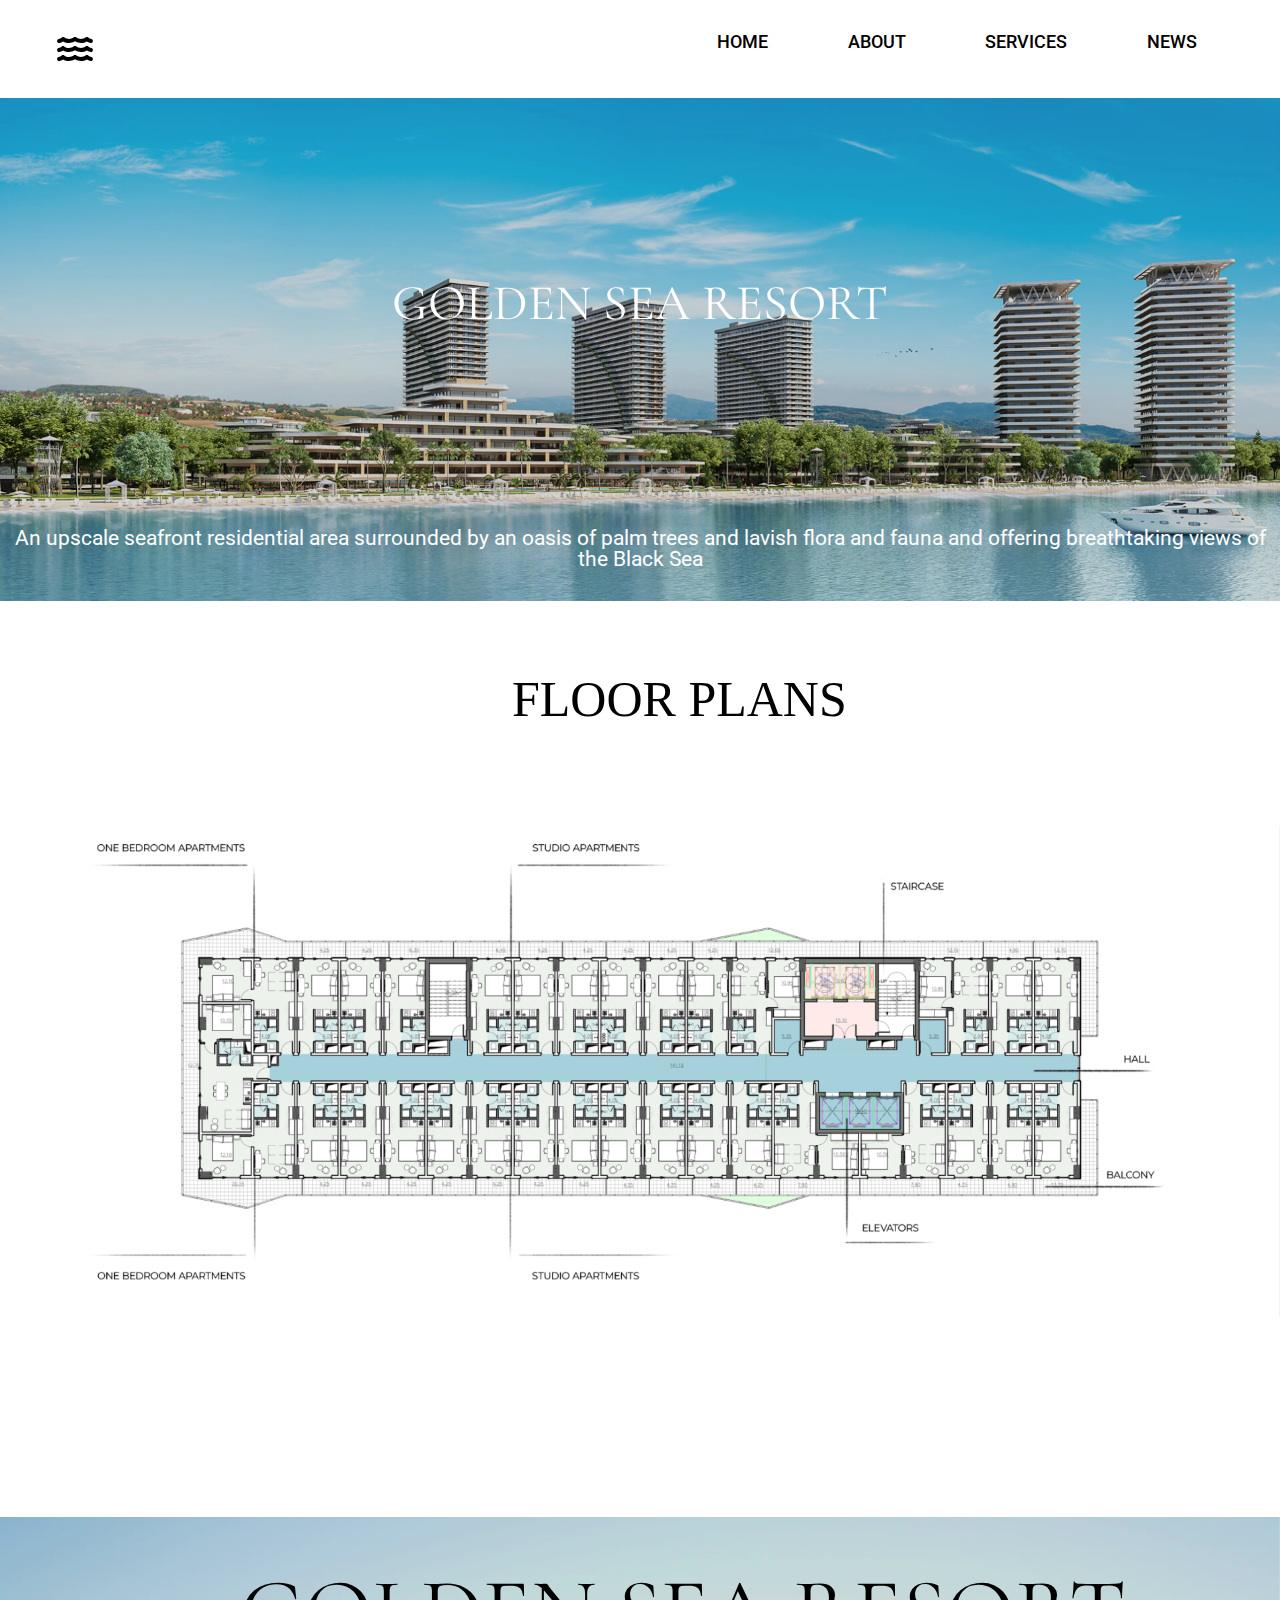
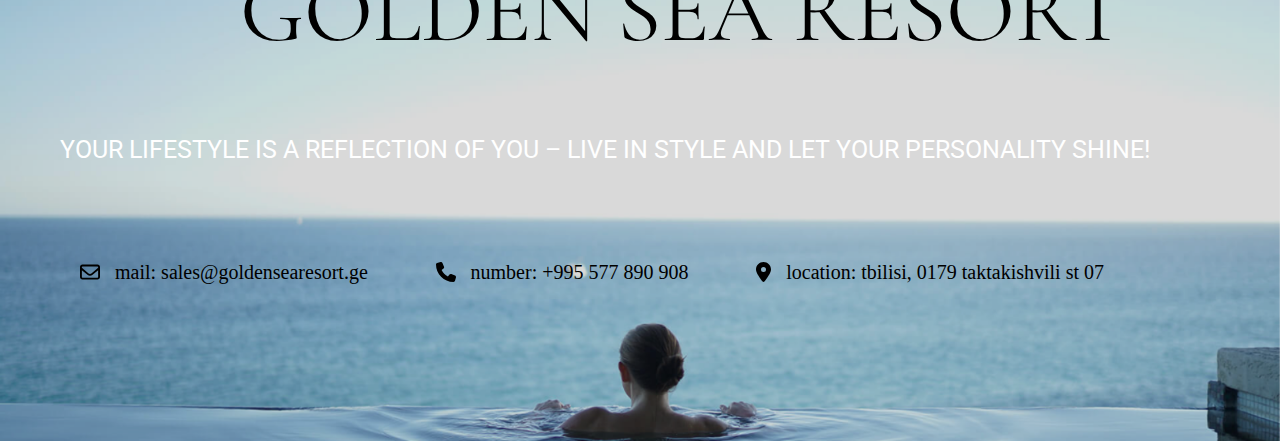
<file: GoldeSeaResort/index.html>
<html lang="en">
<head>
    <meta charset="UTF-8">
    <meta name="viewport" content="width=device-width, initial-scale=1.0">
    <title>Golden Sea Resort</title>
    <link rel="stylesheet" href="css/reset.css">
    <link rel="stylesheet" href="css/style.css">
    <link rel="stylesheet" href="css/media.css">
    <link rel="preconnect" href="https://fonts.googleapis.com">
    <link rel="preconnect" href="https://fonts.gstatic.com" crossorigin>
    <link href="https://fonts.googleapis.com/css2?family=Cormorant+Garamond:ital@1&family=Roboto&display=swap" rel="stylesheet">
</head>
<body>
    
    <div class="navbar">
        <img class="watersvg" src="img/water.svg" alt="water logo">
        <div class="header">
            <div class="homediv"><span class="home"></span><a class="a1" href="#">HOME</a></div>
            <div class="aboutdiv"><span class="about"><a class="a2" href="pages/about.html">ABOUT</a></span></div>
            <div class="servicesdiv"><span class="services"></span><a class="a3" href="pages/services.html">SERVICES</a></div>
            <div class="newsdiv"><span class="news"><a class="a4" href="pages/news.html">NEWS</a></span></div>
        </div>
    </div>
    <div class="petra1">
        <img class="petraimg1" src="img/petra1.png" alt="petra logo 1">
        <div class="petra1spandiv">
            <span class="petra1span">GOLDEN SEA RESORT</span>
            <div class="petra1span2"><span>An upscale seafront residential area surrounded by an oasis of palm trees and lavish flora and fauna and offering breathtaking views of the Black Sea</span></div>
        </div>
    </div>
    <div class="s2">
        <div class="s2spandiv"><span class="s2span">floor plans</span></div>
    </div>
        <img class="FPimg" src="img/floorplans.png" alt="floor plans img">
    </div>
    <div class="footer">
        <img class="womanswim" src="img/womanswim.png" alt="footer logo">
        <div class="spandiv">
            <div class="footerdiv"><span class="footerspan">golden sea resort</span></div>
            <div class="footerdiv2"><span class="footerspan2">YOUR LIFESTYLE IS A REFLECTION OF YOU – LIVE IN STYLE AND LET YOUR PERSONALITY SHINE!</span></div>
            <div class="contactdiv">
                <div class="cspan1div">
                    <svg class="ficon1" xmlns="http://www.w3.org/2000/svg" height="1em" viewBox="0 0 512 512"><!--! Font Awesome Free 6.4.2 by @fontawesome - https://fontawesome.com License - https://fontawesome.com/license (Commercial License) Copyright 2023 Fonticons, Inc. --><path d="M64 112c-8.8 0-16 7.2-16 16v22.1L220.5 291.7c20.7 17 50.4 17 71.1 0L464 150.1V128c0-8.8-7.2-16-16-16H64zM48 212.2V384c0 8.8 7.2 16 16 16H448c8.8 0 16-7.2 16-16V212.2L322 328.8c-38.4 31.5-93.7 31.5-132 0L48 212.2zM0 128C0 92.7 28.7 64 64 64H448c35.3 0 64 28.7 64 64V384c0 35.3-28.7 64-64 64H64c-35.3 0-64-28.7-64-64V128z"/></svg>
                    <span class="cspan1">mail: sales@goldensearesort.ge</span>
                </div>
                <div class="cspan2div">
                    <svg xmlns="http://www.w3.org/2000/svg" height="1em" viewBox="0 0 512 512"><!--! Font Awesome Free 6.4.2 by @fontawesome - https://fontawesome.com License - https://fontawesome.com/license (Commercial License) Copyright 2023 Fonticons, Inc. --><path d="M164.9 24.6c-7.7-18.6-28-28.5-47.4-23.2l-88 24C12.1 30.2 0 46 0 64C0 311.4 200.6 512 448 512c18 0 33.8-12.1 38.6-29.5l24-88c5.3-19.4-4.6-39.7-23.2-47.4l-96-40c-16.3-6.8-35.2-2.1-46.3 11.6L304.7 368C234.3 334.7 177.3 277.7 144 207.3L193.3 167c13.7-11.2 18.4-30 11.6-46.3l-40-96z"/></svg>
                    <span class="cspan2">number: +995 577 890 908</span>
                </div>
                <div class="cspan3div">
                    <svg xmlns="http://www.w3.org/2000/svg" height="1em" viewBox="0 0 384 512"><!--! Font Awesome Free 6.4.2 by @fontawesome - https://fontawesome.com License - https://fontawesome.com/license (Commercial License) Copyright 2023 Fonticons, Inc. --><path d="M215.7 499.2C267 435 384 279.4 384 192C384 86 298 0 192 0S0 86 0 192c0 87.4 117 243 168.3 307.2c12.3 15.3 35.1 15.3 47.4 0zM192 128a64 64 0 1 1 0 128 64 64 0 1 1 0-128z"/></svg>
                    <span class="cspan3">location: tbilisi, 0179 taktakishvili st 07</span>
                </div>
            </div>
        </div>
    </div>
</body>
</html>
</file>
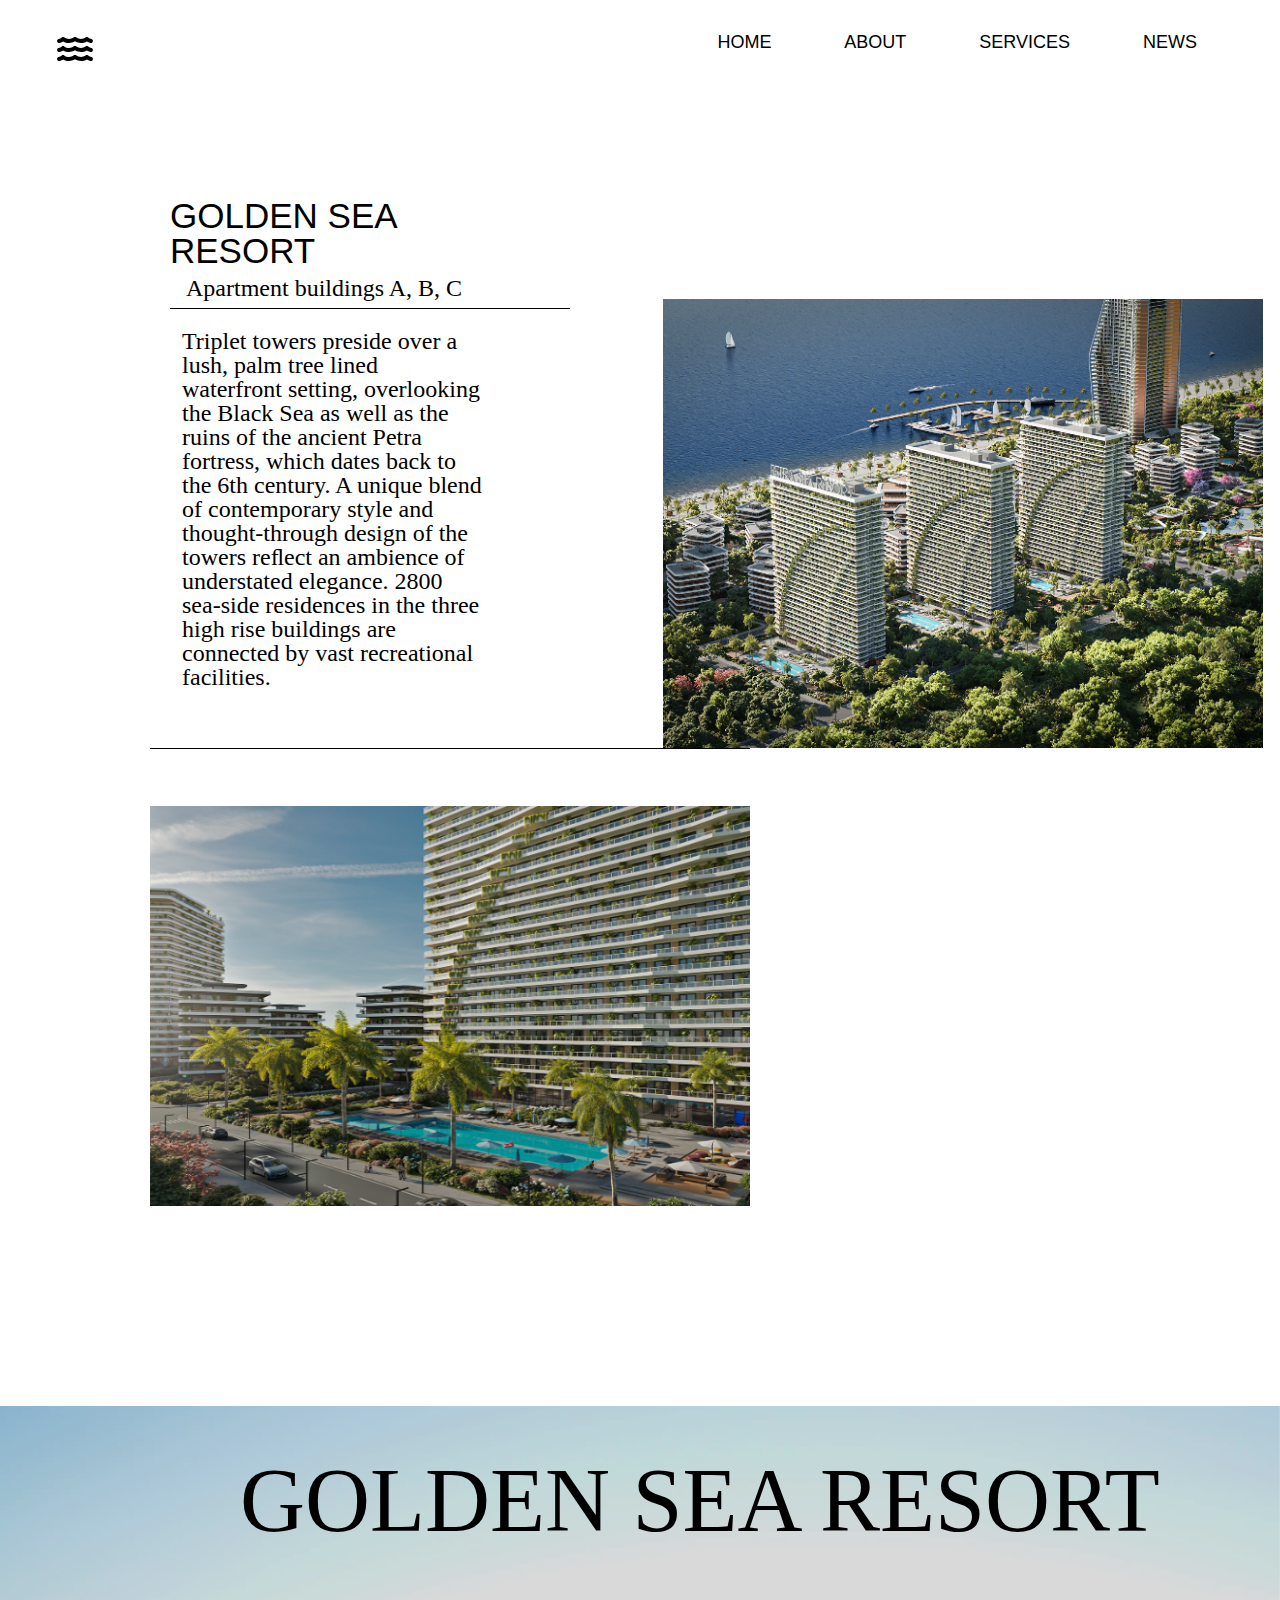
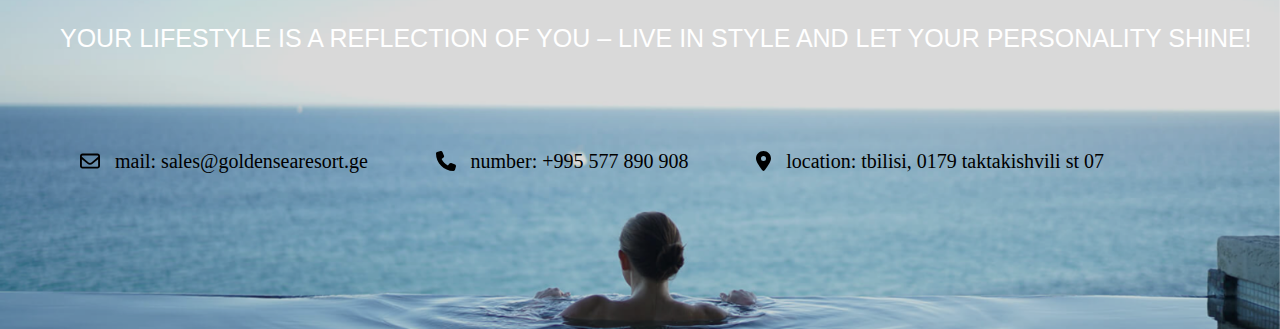
<file: GoldeSeaResort/pages/about.html>
<html lang="en">
<head>
    <meta charset="UTF-8">
    <meta name="viewport" content="width=device-width, initial-scale=1.0">
    <title>Document</title>
    <link rel="stylesheet" href="../css/reset.css">
    <link rel="stylesheet" href="../css/style.css">
    <link rel="stylesheet" href="../css/media.css">
    <link rel="preconnect" href="../https://fonts.googleapis.com">
    <link rel="preconnect" href="../https://fonts.gstatic.com" crossorigin>
</head>
<body>
    <div class="navbar">
        <img class="watersvg" src="../img/water.svg" alt="water logo">
        <div class="header">
            <div class="homediv"><span class="home"></span><a class="a1" href="../index.html">HOME</a></div>
            <div class="aboutdiv"><span class="about"><a class="a2" href="#">ABOUT</a></span></div>
            <div class="servicesdiv"><span class="services"></span><a class="a3" href="services.html">SERVICES</a></div>
            <div class="newsdiv"><span class="news"><a class="a4" href="news.html">NEWS</a></span></div>
        </div>
    </div>
    <div class="container">
        <div class="flexser">
            <div class="apdiv">
                <div class="serpdiv"><span class="serp">golden sea resort</span></div>
                <div class="serpdiv2"><span class="serp2">Apartment buildings A, B, C</span></div>
                <div class="line2"></div>
                <div class="serplongdiv"><span class="serplong">Triplet towers preside over a lush, palm tree lined waterfront setting,  overlooking the Black Sea as well as the ruins of the ancient Petra fortress, which dates back to the 6th century.

        

                    A unique blend of contemporary style and thought-through design of the towers reﬂect an ambience of understated elegance.
                    
                    
                    
                    2800 sea-side residences in the three high rise buildings are connected by vast recreational facilities.</span></div>
            </div>
                <img class="serimg1" src="../img/serimg1.png" alt="serimg">
        </div>
        <div class="line3"></div>
                <img class="serimg2" src="../img/serimg2.png" alt="serimg">
    </div>
    <div class="footer">
        <img class="womanswim" src="../img/womanswim.png" alt="footer logo">
        <div class="spandiv">
            <div class="footerdiv"><span class="footerspan">golden sea resort</span></div>
            <div class="footerdiv2"><span class="footerspan2">YOUR LIFESTYLE IS A REFLECTION OF YOU – LIVE IN STYLE AND LET YOUR PERSONALITY SHINE!</span></div>
            <div class="contactdiv">
                <div class="cspan1div">
                    <svg class="ficon1" xmlns="http://www.w3.org/2000/svg" height="1em" viewBox="0 0 512 512"><!--! Font Awesome Free 6.4.2 by @fontawesome - https://fontawesome.com License - https://fontawesome.com/license (Commercial License) Copyright 2023 Fonticons, Inc. --><path d="M64 112c-8.8 0-16 7.2-16 16v22.1L220.5 291.7c20.7 17 50.4 17 71.1 0L464 150.1V128c0-8.8-7.2-16-16-16H64zM48 212.2V384c0 8.8 7.2 16 16 16H448c8.8 0 16-7.2 16-16V212.2L322 328.8c-38.4 31.5-93.7 31.5-132 0L48 212.2zM0 128C0 92.7 28.7 64 64 64H448c35.3 0 64 28.7 64 64V384c0 35.3-28.7 64-64 64H64c-35.3 0-64-28.7-64-64V128z"/></svg>
                    <span class="cspan1">mail: sales@goldensearesort.ge</span>
                </div>
                <div class="cspan2div">
                    <svg xmlns="http://www.w3.org/2000/svg" height="1em" viewBox="0 0 512 512"><!--! Font Awesome Free 6.4.2 by @fontawesome - https://fontawesome.com License - https://fontawesome.com/license (Commercial License) Copyright 2023 Fonticons, Inc. --><path d="M164.9 24.6c-7.7-18.6-28-28.5-47.4-23.2l-88 24C12.1 30.2 0 46 0 64C0 311.4 200.6 512 448 512c18 0 33.8-12.1 38.6-29.5l24-88c5.3-19.4-4.6-39.7-23.2-47.4l-96-40c-16.3-6.8-35.2-2.1-46.3 11.6L304.7 368C234.3 334.7 177.3 277.7 144 207.3L193.3 167c13.7-11.2 18.4-30 11.6-46.3l-40-96z"/></svg>
                    <span class="cspan2">number: +995 577 890 908</span>
                </div>
                <div class="cspan3div">
                    <svg xmlns="http://www.w3.org/2000/svg" height="1em" viewBox="0 0 384 512"><!--! Font Awesome Free 6.4.2 by @fontawesome - https://fontawesome.com License - https://fontawesome.com/license (Commercial License) Copyright 2023 Fonticons, Inc. --><path d="M215.7 499.2C267 435 384 279.4 384 192C384 86 298 0 192 0S0 86 0 192c0 87.4 117 243 168.3 307.2c12.3 15.3 35.1 15.3 47.4 0zM192 128a64 64 0 1 1 0 128 64 64 0 1 1 0-128z"/></svg>
                    <span class="cspan3">location: tbilisi, 0179 taktakishvili st 07</span>
                </div>
            </div>
        </div>
    </div>
</body>
</html>
</file>
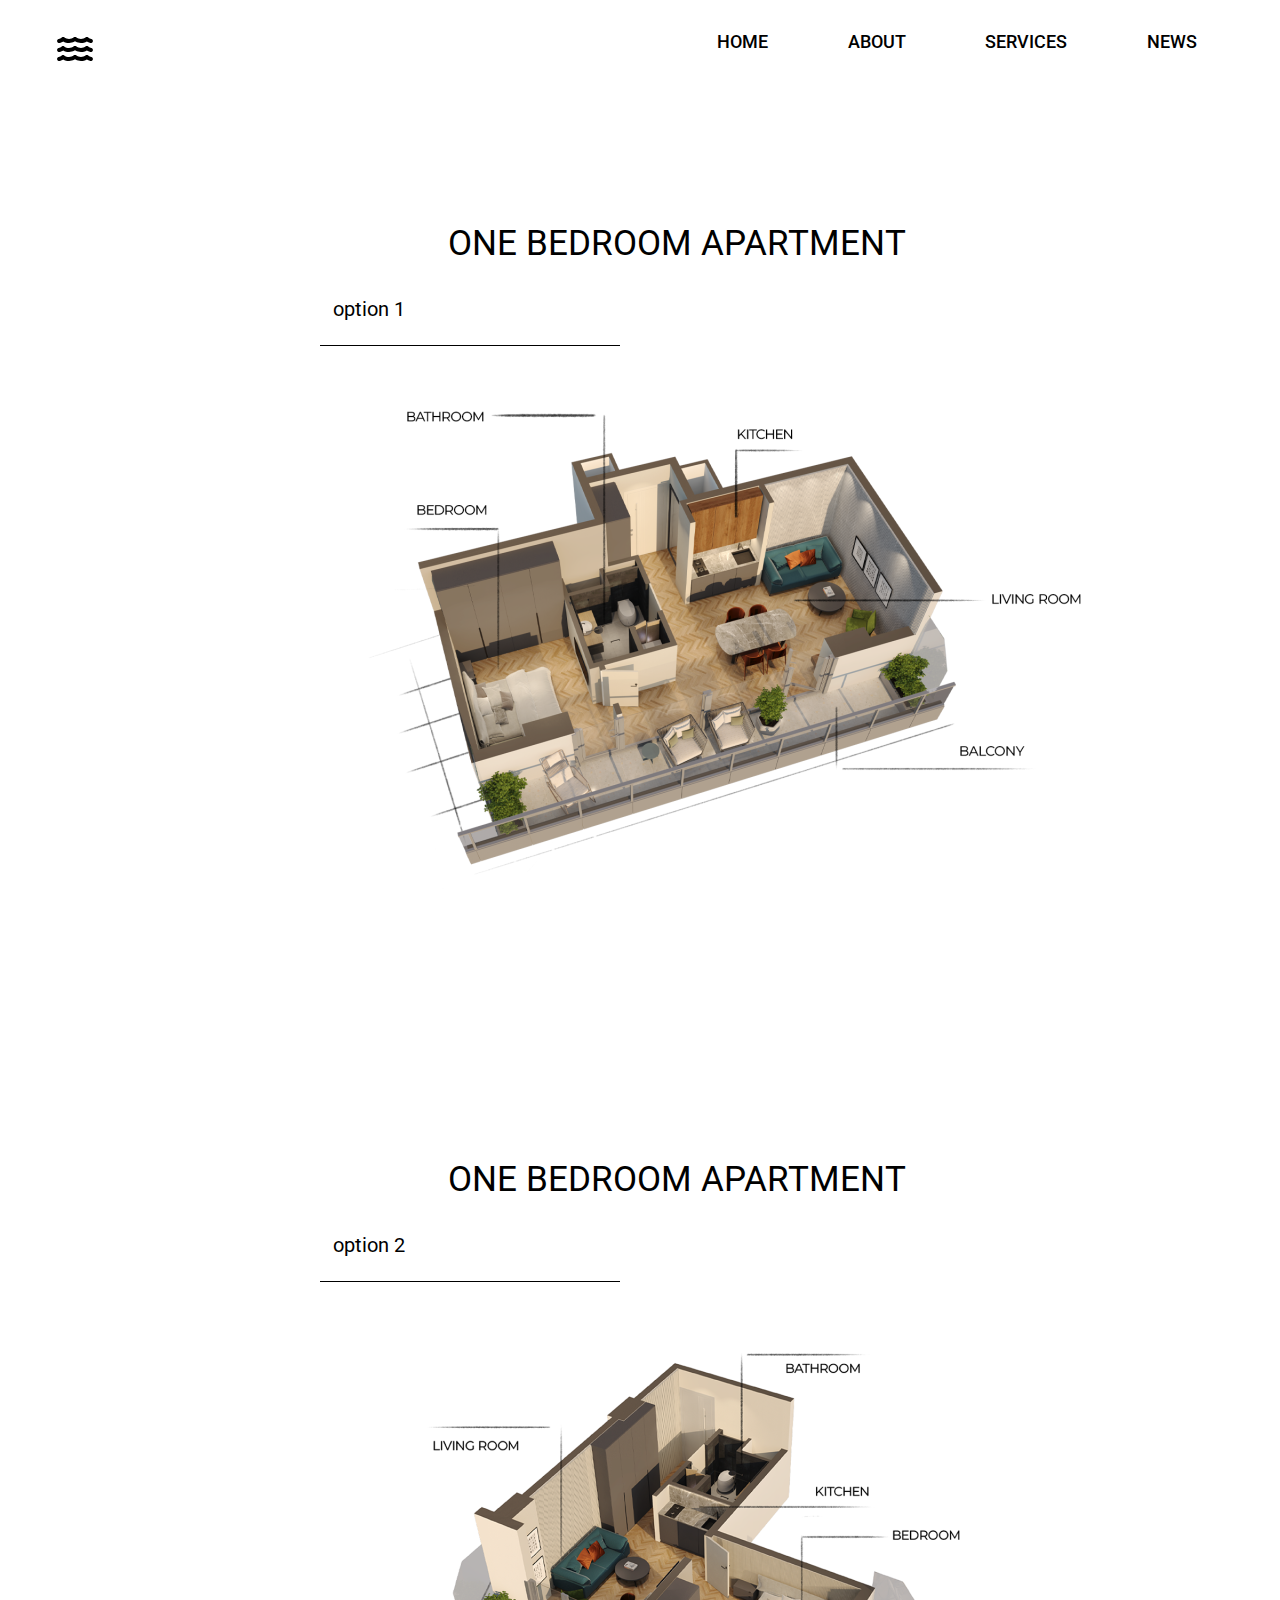
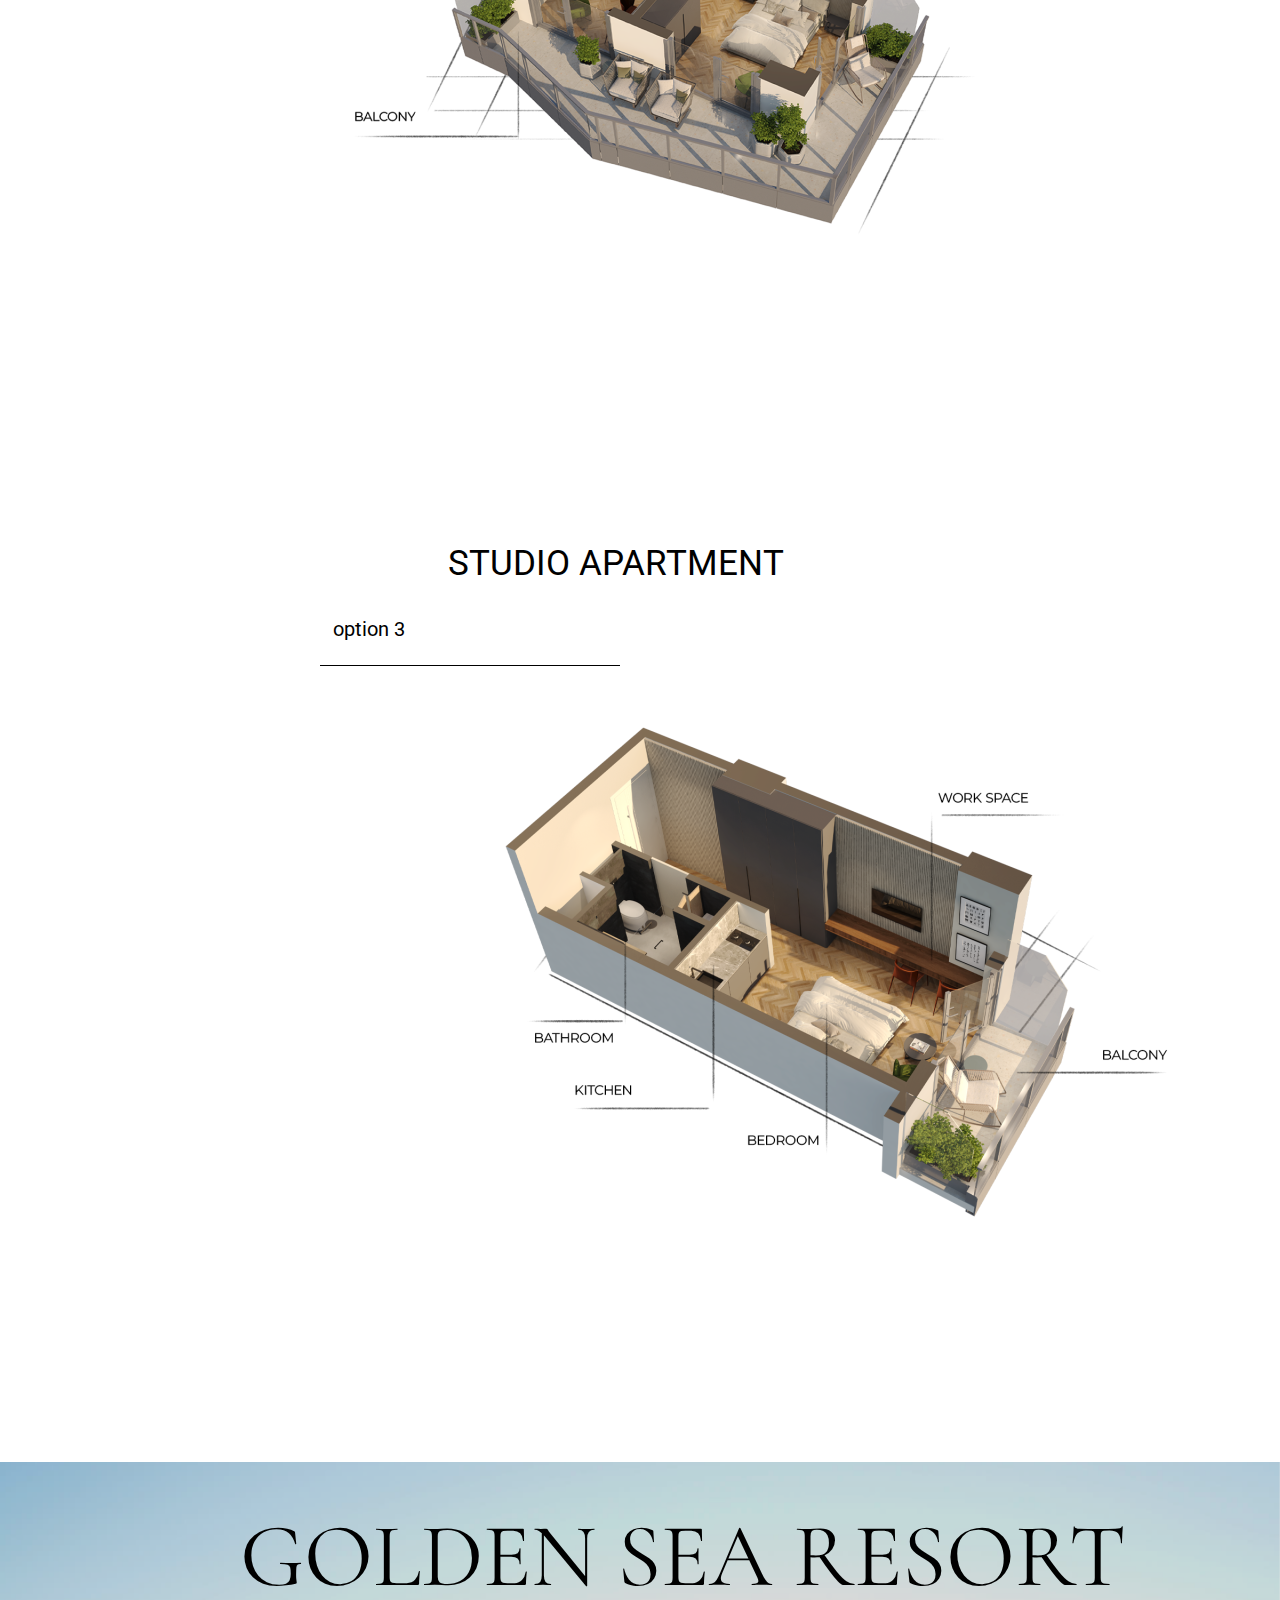
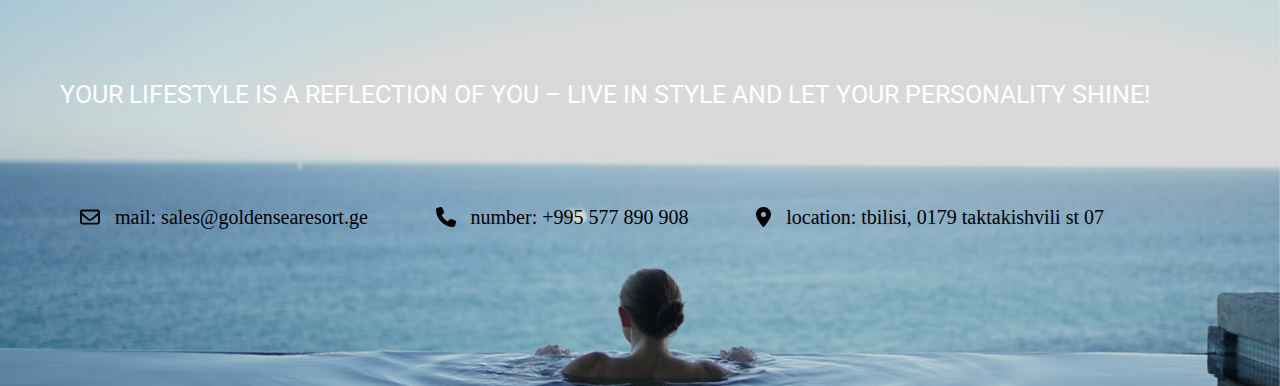
<file: GoldeSeaResort/pages/news.html>
<html lang="en">
<head>
    <meta charset="UTF-8">
    <meta name="viewport" content="width=device-width, initial-scale=1.0">
    <title>Golden Sea Resort</title>
    <link rel="stylesheet" href="../css/reset.css">
    <link rel="stylesheet" href="../css/style.css">
    <link rel="stylesheet" href="../css/media.css">
    <link rel="preconnect" href="https://fonts.googleapis.com">
    <link rel="preconnect" href="https://fonts.gstatic.com" crossorigin>
    <link href="https://fonts.googleapis.com/css2?family=Cormorant+Garamond:ital@1&family=Roboto&display=swap" rel="stylesheet">
</head>
<body>
    <div class="navbar">
        <img class="watersvg" src="../img/water.svg" alt="water logo">
        <div class="header">
            <div class="homediv"><span class="home"></span><a class="a1" href="../index.html">HOME</a></div>
            <div class="aboutdiv"><span class="about"><a class="a2" href="about.html">ABOUT</a></span></div>
            <div class="servicesdiv"><span class="services"></span><a class="a3" href="services.html">SERVICES</a></div>
            <div class="newsdiv"><span class="news"><a class="a4" href="#">NEWS</a></span></div>
        </div>
    </div>
    <div class="onebed1div"><span class="onebed1">one bedroom apartment</span></div>
    <div class="option1div"><span class="option1">option 1</span></div>
    <div class="line"></div>
    <img class="bedlogo" src="../img/1bed.png" alt="bedroom logo">

    <div class="onebed1div"><span class="onebed1">one bedroom apartment</span></div>
    <div class="option1div"><span class="option1">option 2</span></div>
    <div class="line"></div>
    <img class="bedlogo" src="../img/2bed.png" alt="bedroom logo">

    <div class="onebed1div"><span class="onebed1">studio apartment</span></div>
    <div class="option1div"><span class="option1">option 3</span></div>
    <div class="line"></div>
    <img class="bedlogo3" src="../img/studiobed.png" alt="bedroom logo">
    <div class="footer">
        <img class="womanswim" src="../img/womanswim.png" alt="footer logo">
        <div class="spandiv">
            <div class="footerdiv"><span class="footerspan">golden sea resort</span></div>
            <div class="footerdiv2"><span class="footerspan2">YOUR LIFESTYLE IS A REFLECTION OF YOU – LIVE IN STYLE AND LET YOUR PERSONALITY SHINE!</span></div>
            <div class="contactdiv">
                <div class="cspan1div">
                    <svg class="ficon1" xmlns="http://www.w3.org/2000/svg" height="1em" viewBox="0 0 512 512"><!--! Font Awesome Free 6.4.2 by @fontawesome - https://fontawesome.com License - https://fontawesome.com/license (Commercial License) Copyright 2023 Fonticons, Inc. --><path d="M64 112c-8.8 0-16 7.2-16 16v22.1L220.5 291.7c20.7 17 50.4 17 71.1 0L464 150.1V128c0-8.8-7.2-16-16-16H64zM48 212.2V384c0 8.8 7.2 16 16 16H448c8.8 0 16-7.2 16-16V212.2L322 328.8c-38.4 31.5-93.7 31.5-132 0L48 212.2zM0 128C0 92.7 28.7 64 64 64H448c35.3 0 64 28.7 64 64V384c0 35.3-28.7 64-64 64H64c-35.3 0-64-28.7-64-64V128z"/></svg>
                    <span class="cspan1">mail: sales@goldensearesort.ge</span>
                </div>
                <div class="cspan2div">
                    <svg xmlns="http://www.w3.org/2000/svg" height="1em" viewBox="0 0 512 512"><!--! Font Awesome Free 6.4.2 by @fontawesome - https://fontawesome.com License - https://fontawesome.com/license (Commercial License) Copyright 2023 Fonticons, Inc. --><path d="M164.9 24.6c-7.7-18.6-28-28.5-47.4-23.2l-88 24C12.1 30.2 0 46 0 64C0 311.4 200.6 512 448 512c18 0 33.8-12.1 38.6-29.5l24-88c5.3-19.4-4.6-39.7-23.2-47.4l-96-40c-16.3-6.8-35.2-2.1-46.3 11.6L304.7 368C234.3 334.7 177.3 277.7 144 207.3L193.3 167c13.7-11.2 18.4-30 11.6-46.3l-40-96z"/></svg>
                    <span class="cspan2">number: +995 577 890 908</span>
                </div>
                <div class="cspan3div">
                    <svg xmlns="http://www.w3.org/2000/svg" height="1em" viewBox="0 0 384 512"><!--! Font Awesome Free 6.4.2 by @fontawesome - https://fontawesome.com License - https://fontawesome.com/license (Commercial License) Copyright 2023 Fonticons, Inc. --><path d="M215.7 499.2C267 435 384 279.4 384 192C384 86 298 0 192 0S0 86 0 192c0 87.4 117 243 168.3 307.2c12.3 15.3 35.1 15.3 47.4 0zM192 128a64 64 0 1 1 0 128 64 64 0 1 1 0-128z"/></svg>
                    <span class="cspan3">location: tbilisi, 0179 taktakishvili st 07</span>
                </div>
            </div>
        </div>
    </div>
</body>
</html>
</file>
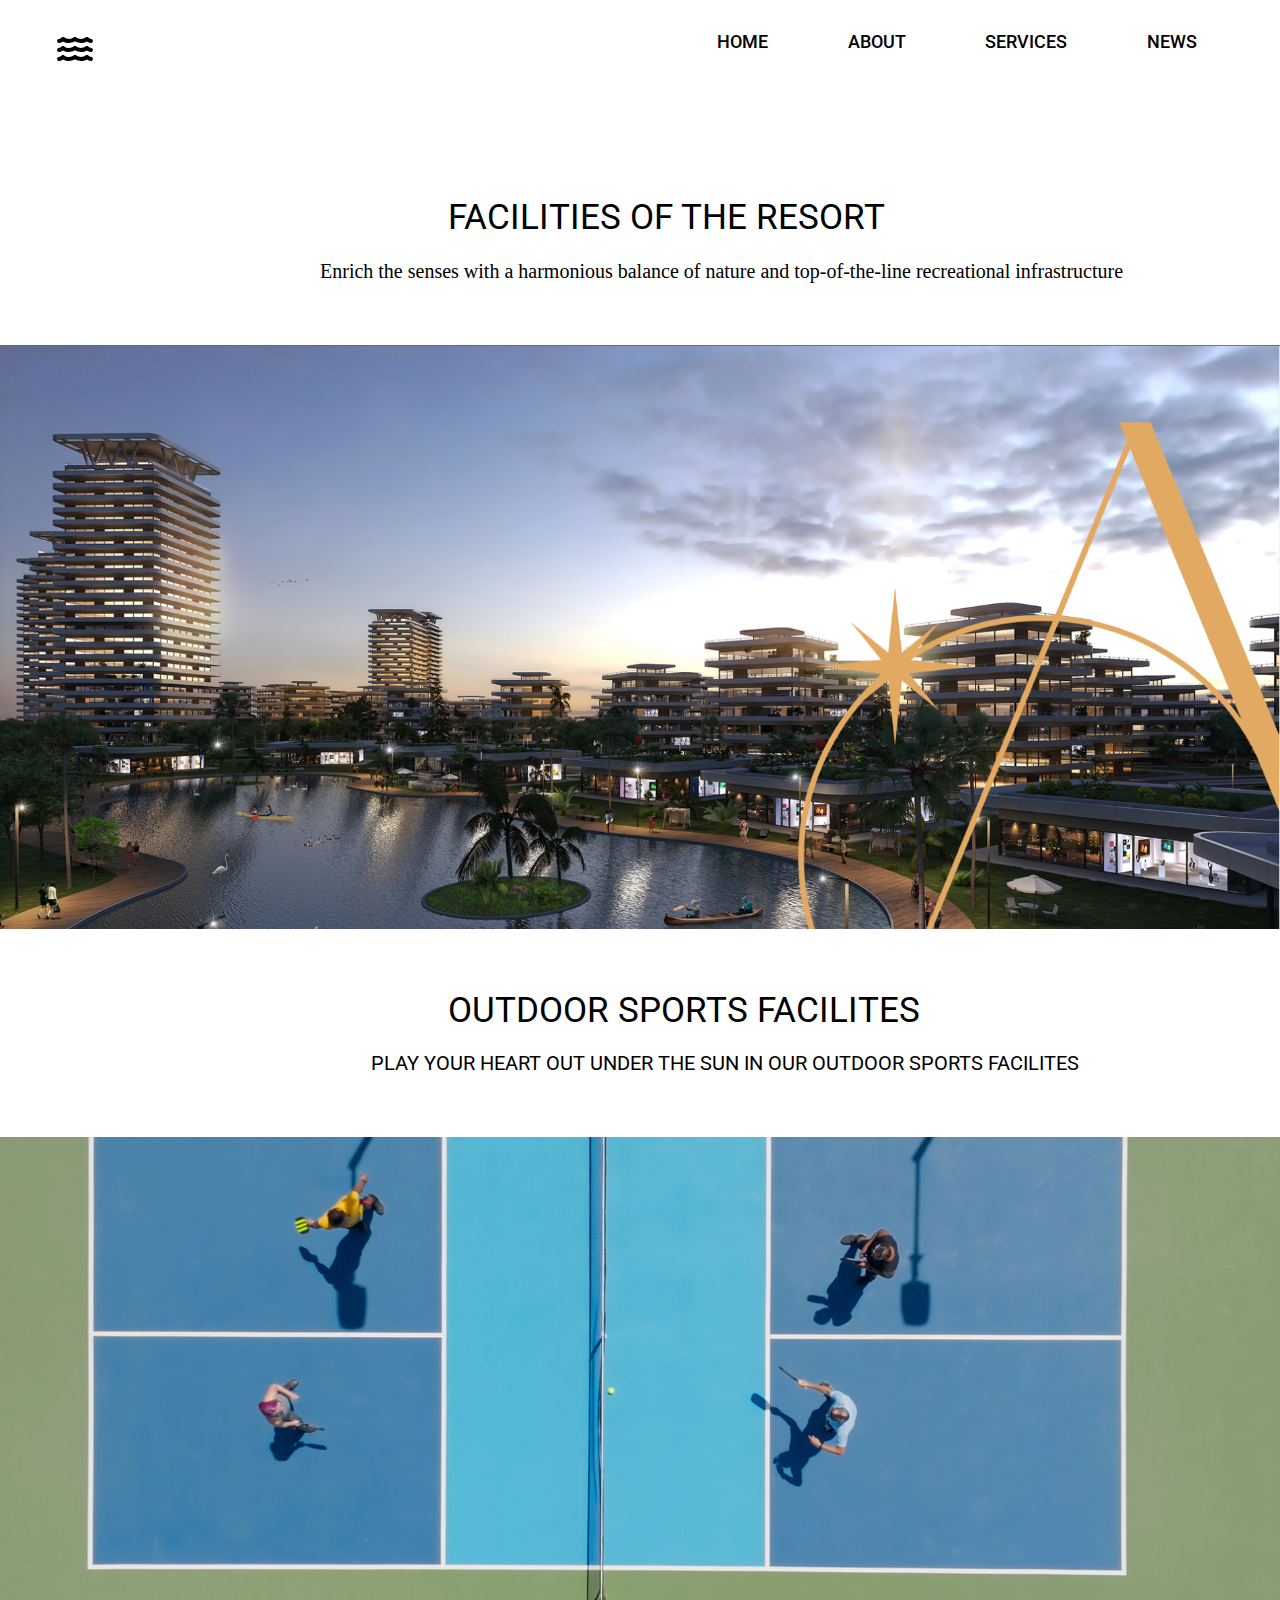
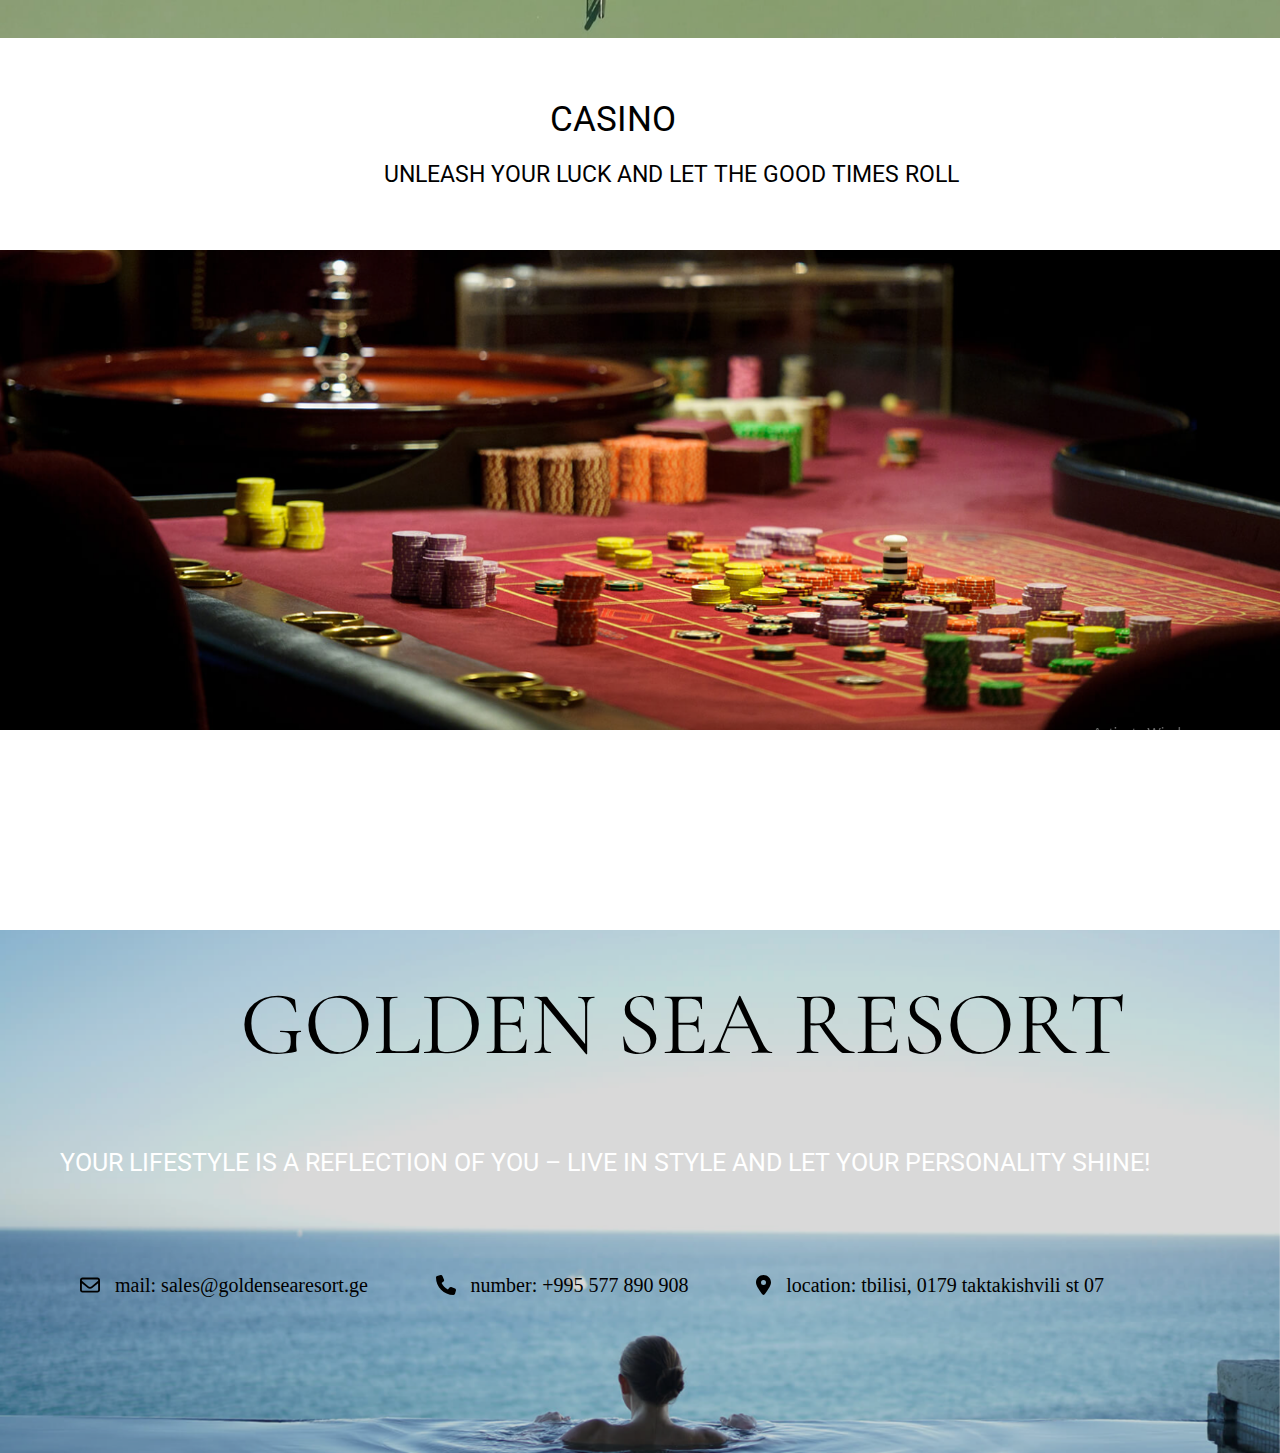
<file: GoldeSeaResort/pages/services.html>
<html lang="en">
<head>
    <meta charset="UTF-8">
    <meta name="viewport" content="width=device-width, initial-scale=1.0">
    <meta name="viewport" content="width=device-width, initial-scale=1">
    <title>Document</title>
    <link rel="stylesheet" href="../css/reset.css">
    <link rel="stylesheet" href="../css/style.css">
    <link rel="stylesheet" href="../css/media.css">
    <link rel="preconnect" href="https://fonts.googleapis.com">
    <link rel="preconnect" href="https://fonts.gstatic.com" crossorigin>
    <link href="https://fonts.googleapis.com/css2?family=Cormorant+Garamond:ital@1&family=Roboto&display=swap" rel="stylesheet">
  </head>
</head>
<body>
    <div class="navbar">
        <img class="watersvg" src="../img/water.svg" alt="water logo">
        <div class="header">
            <div class="homediv"><span class="home"></span><a class="a1" href="../index.html">HOME</a></div>
            <div class="aboutdiv"><span class="about"><a class="a2" href="about.html">ABOUT</a></span></div>
            <div class="servicesdiv"><span class="services"></span><a class="a3" href="#">SERVICES</a></div>
            <div class="newsdiv"><span class="news"><a class="a4" href="news.html">NEWS</a></span></div>
        </div>
    </div>
    <div>
        <div class="facdiv"><span class="fac">FACILITIES OF THE RESORT</span></div>
        <div class="fac2div"><span class="fac2">Enrich the senses with a harmonious balance of nature and top-of-the-line recreational infrastructure</span></div>
    </div>
    <img class="lake2" src="../img/lake2.png" alt="lake facilities">
    <div>
      <div class="fac3div"><span class="fac3">outdoor sports facilites</span></div>
      <div class="fac4div"><span class="fac4">play your heart out under the sun in our outdoor sports facilites</span></div>
    </div>
    <img class="lake2" src="../img/sports.png" alt="sports">
    <div>
      <div class="fac5div"><span class="fac5">casino</span></div>
      <div class="fac6div"><span class="fac6">unleash your luck and let the good times roll</span></div>
  </div>
  <img class="lake3" src="../img/casino.png" alt="casino">
  <div class="footer">
    <img class="womanswim" src="../img/womanswim.png" alt="footer logo">
    <div class="spandiv">
        <div class="footerdiv"><span class="footerspan">golden sea resort</span></div>
        <div class="footerdiv2"><span class="footerspan2">YOUR LIFESTYLE IS A REFLECTION OF YOU – LIVE IN STYLE AND LET YOUR PERSONALITY SHINE!</span></div>
        <div class="contactdiv">
            <div class="cspan1div">
                <svg class="ficon1" xmlns="http://www.w3.org/2000/svg" height="1em" viewBox="0 0 512 512"><!--! Font Awesome Free 6.4.2 by @fontawesome - https://fontawesome.com License - https://fontawesome.com/license (Commercial License) Copyright 2023 Fonticons, Inc. --><path d="M64 112c-8.8 0-16 7.2-16 16v22.1L220.5 291.7c20.7 17 50.4 17 71.1 0L464 150.1V128c0-8.8-7.2-16-16-16H64zM48 212.2V384c0 8.8 7.2 16 16 16H448c8.8 0 16-7.2 16-16V212.2L322 328.8c-38.4 31.5-93.7 31.5-132 0L48 212.2zM0 128C0 92.7 28.7 64 64 64H448c35.3 0 64 28.7 64 64V384c0 35.3-28.7 64-64 64H64c-35.3 0-64-28.7-64-64V128z"/></svg>
                <span class="cspan1">mail: sales@goldensearesort.ge</span>
            </div>
            <div class="cspan2div">
                <svg xmlns="http://www.w3.org/2000/svg" height="1em" viewBox="0 0 512 512"><!--! Font Awesome Free 6.4.2 by @fontawesome - https://fontawesome.com License - https://fontawesome.com/license (Commercial License) Copyright 2023 Fonticons, Inc. --><path d="M164.9 24.6c-7.7-18.6-28-28.5-47.4-23.2l-88 24C12.1 30.2 0 46 0 64C0 311.4 200.6 512 448 512c18 0 33.8-12.1 38.6-29.5l24-88c5.3-19.4-4.6-39.7-23.2-47.4l-96-40c-16.3-6.8-35.2-2.1-46.3 11.6L304.7 368C234.3 334.7 177.3 277.7 144 207.3L193.3 167c13.7-11.2 18.4-30 11.6-46.3l-40-96z"/></svg>
                <span class="cspan2">number: +995 577 890 908</span>
            </div>
            <div class="cspan3div">
                <svg xmlns="http://www.w3.org/2000/svg" height="1em" viewBox="0 0 384 512"><!--! Font Awesome Free 6.4.2 by @fontawesome - https://fontawesome.com License - https://fontawesome.com/license (Commercial License) Copyright 2023 Fonticons, Inc. --><path d="M215.7 499.2C267 435 384 279.4 384 192C384 86 298 0 192 0S0 86 0 192c0 87.4 117 243 168.3 307.2c12.3 15.3 35.1 15.3 47.4 0zM192 128a64 64 0 1 1 0 128 64 64 0 1 1 0-128z"/></svg>
                <span class="cspan3">location: tbilisi, 0179 taktakishvili st 07</span>
            </div>
        </div>
    </div>
</div>
</body>
</html>
</file>
<file: GoldeSeaResort/css/style.css>
body {
    overflow-x: hidden;
}

.navbar {
    display: flex;
    padding: 33px;
}

.header {
    display: flex;
    margin-left: 1000px;
    justify-content: space-between;
    width: 40%;
    margin-right: 100px;
}

.a1 {
    color: #000;
    transition: 0.4s;
}

.a1:hover {
    color: darkblue;
    transition: 0.4s;
}

.a2 {
    color: #000;
    transition: 0.4s;
}

.a2:hover {
    color: darkblue;
    transition: 0.4s;
}


.a3 {
    color: #000;
    transition: 0.4s;
}

.a3:hover {
    color: darkblue;
    transition: 0.4s;
}


.a4 {
    color: #000;
    transition: 0.4s;
}

.a4:hover {
    color: darkblue;
    transition: 0.4s;
}


.homediv {
    font-size: 18px;
    font-style: normal;
    font-weight: 500;
    font-family: 'Roboto', sans-serif;
}

.aboutdiv {
    color: #000;
    font-size: 18px;
    font-style: normal;
    font-weight: 500;
    font-family: 'Roboto', sans-serif;
}

.servicesdiv {
    color: #000;
    font-size: 18px;
    font-style: normal;
    font-weight: 500;
    font-family: 'Roboto', sans-serif;
}

.newsdiv {
    color: #000;
    font-size: 18px;
    font-style: normal;
    font-weight: 500;
    font-family: 'Roboto', sans-serif;
}

.watersvg {
    width: 176px;
    height: 32px;
}

.petraimg1 {
    width: 100%;
    position: absolute;
    display: block;
}

.petra1span {
    font-size: 90px;
    color: white;
    display: block;
    font-family: 'Cormorant Garamond', serif;
}

.petra1spandiv{
    position: absolute;
    width: 100%;
    text-align: center;
    margin-top: 180px;
}

.petra1span2 {
    margin-top: 350px;
    font-size: 21px;
    color: white;
    font-family: 'Roboto', sans-serif;
}

.s2span {
    font-size: 50px;
    text-transform: uppercase;
}

.s2spandiv {
    margin-left: 40%;
    margin-bottom: 8%;
    width: 100%; 
    margin-top: 45%;
}

.FPimg {
    display: block;
    max-width: 100%;
}


.womanswim {
    width: 100%;
    margin-top: 200px;
    margin-bottom: -100px;
    position: absolute;
}

.spandiv {
    position: absolute;
    width: 100%;
}

.footerdiv {
    margin-top: 300px;
    margin-left: 480px;
    margin-bottom: 80px;
}

.footerspan {
    font-size: 90px;
    text-transform: uppercase;
    font-family: 'Cormorant Garamond', serif;
}

.footerdiv2 {
    margin-left: 250px;
}

.footerspan2 {
    color: white;
    font-size: 30px;
    font-family: 'Roboto', sans-serif;
}


.contactdiv {
    width: 90%;
    margin-left: 80px;
    margin-top: 130px;
    justify-content: space-between;
    display: flex;
}

.cspan1div {
    display: flex;
    font-size: 30px;
}

.cspan2div {
    display: flex;
    font-size: 30px;
}

.cspan3div {
    display: flex;
    font-size: 30px;
}

.cspan1 {
    margin-left: 15px;
}

.cspan2 {
    margin-left: 15px;
}

.cspan3 {
    margin-left: 15px;
}

.onebed1div {
    margin-top: 10%;
    margin-left: 35%;
    margin-bottom: 3%;
}

.onebed1 {
    font-size: 35px;
    text-transform: uppercase;
    font-family: 'Roboto', sans-serif;

}

.bedlogo {
    margin-left: 18%;
    margin-bottom: 10%;
}

.option1div {
    margin-left: 26%;
    margin-bottom: 2%;
}

.option1 {
    font-size: 20px;
    font-family: 'Roboto', sans-serif;
}

.line {
    background-color: #000;
    height: 1px;
    width: 300px;
    margin-left: 25%;
}

.bedlogo3 {
    margin-left: 18%;
}

.facdiv {
    margin-left: 35%;
    margin-top: 8%;
    margin-bottom: 2%;
}

.fac {
    font-size: 35px;
    font-family: 'Roboto', sans-serif;
}

.fac2div {
    margin-left: 25%;
    margin-bottom: 5%;
}

.fac2 {
    font-size: 20px;
}

.tennis {
    width: 100%;
    height: 1000px;
}

.container {
    margin: auto;
    width: 1400px;
    padding-top: 100px;
    padding-left: 150px;
}

.serpdiv {
    margin-left: 5%;
    margin-bottom: 2%;
}

.serp {
    text-transform: uppercase;
    font-size: 35px;
    font-family: 'Roboto', sans-serif;
}

.serpdiv2 {
    margin-left: 9%;
    font-size: 24px;
    margin-bottom: 2%;
}

.line2 {
    background-color: #000;
    height: 1px;
    width: 400px;
    margin-left: 5%;
    margin-bottom: 5%;
}

.serplongdiv {
    width: 300px;
    margin-left: 8%;
    font-size: 24px;
    margin-bottom: 5%;
}

.serimg1 {
    margin-left: 10%;
    width: 600px;
    height: 450px;

}

.flexser {
    display: flex;
}

.serimg2 {
    height: 400px;
    width: 600px;
}

.abcdiv {
    margin-left: 55%;
    font-size: 30px;
    font-family: 'Roboto', sans-serif;
}

.line3 {
    width: 600px;
    height: 1px;
    background-color: black;
    margin-bottom: 5%;
}

.caruimg {
    width: 100%;
    height: 600px;
}

.lake2 {
    width: 100%;
    margin-bottom: 5%;
}

.fac3div {
    margin-left: 35%;
    margin-bottom: 2%;
}

.fac3 {
    font-size: 35px;
    text-transform: uppercase;
    font-family: 'Roboto', sans-serif;
}

.fac4div {
    margin-left: 29%;
    margin-bottom: 5%;
}

.fac4 {
    font-size: 20px;
    text-transform: uppercase;
    font-family: 'Roboto', sans-serif;
}

.fac5div {
    margin-left: 43%;
    margin-bottom: 2%;
}

.fac5 {
    font-size: 35px;
    text-transform: uppercase;
    font-family: 'Roboto', sans-serif;
}

.fac6div {
    margin-left: 30%;
    margin-bottom: 5%;
}

.fac6 {
    font-size: 23px;
    text-transform: uppercase;
    font-family: 'Roboto', sans-serif;
}

.lake3 {
    width: 100%;
}
</file>
<file: GoldeSeaResort/css/media.css>
@media screen and (max-width: 1600px) {
    .header {
        width: 1000px;
    }

    .petra1span2 {
        margin-top: 200px;
    }
}

@media screen and (max-width: 1600px) {
    .header {
        margin-left: 600px;
        margin-right: 50px;
    }

    .petra1span {
        font-size: 50px;
    }

    .footerdiv2 {
        margin-left: 60px;
    }

    .footerspan2 {
        font-size: 25px;
    }

    .footerdiv {
        margin-top: 250px;
        margin-left: 240px;
    }

    .contactdiv {
        width: 80%;
        margin-left: 80px;
        margin-top: 100px;
    }

    .cspan1div {
        font-size: 20px;
    }
    
    .cspan2div {
        font-size: 20px;
    }
    
    .cspan3div {
        font-size: 20px;
    }

    .bedlogo {
        margin-left: 10%;
    }

    .container {
        width: 100%;
    }

    .serimg1 {
        margin-top: 100px;
    }
}

@media screen and (max-width: 1200px) {
    .header {
        margin-left: 200px;
        margin-right: 30px;
    }

    .petra1spandiv {
        margin-top: 120px;
    }

    .petra1span2 {
        font-size: 15px;
        margin-top: 100px;
    }

    .s2spandiv {
        margin-left: 30%;
    }

    .footerdiv2 {
        margin-left: 40px;
    }

    .footerspan2 {
        font-size: 20px;
    }

    .footerdiv {
        margin-left: 250px;
    }

    .footerspan {
        font-size: 50px;
    }

    .contactdiv {
        width: 90%;
        margin-left: 60px;
        margin-top: 80px;
    }

    .cspan1div {
        font-size: 20px;
    }
    
    .cspan2div {
        font-size: 20px;
    }
    
    .cspan3div {
        font-size: 20px;
    }

    .bedlogo {
        margin-left: 0%;
        width: 100%;
    }

    .bedlogo3 {
        width: 100%;
        margin-left: 0%;
    }

    .serimg1 {
        width: 400px;
        height: 400px;
        margin-top: 100px;
        margin-left: 5%;
    }

    .container {
        padding-left: 0px;
    }

    .fac2div {
        margin-left: 20%;
    }

    .fac3div {
        margin-left: 30%;
    }

    .fac4div {
        margin-left: 23%;
    }

    .fac4 {
        font-size: 18px;
    }

    .fac5div {
        margin-left: 43%;
    }

    .fac6div {
        margin-left: 23%;
    }
}

@media screen and (max-width: 950px) {
    .petra1span2 {
        margin-top: 50px;
    }

    .s2span {
        font-size: 40px;
    }

    .s2spandiv {
        margin-left: 30%;
    }

    .footerdiv2 {
        margin-left: 40px;
    }

    .footerspan2 {
        font-size: 15px;
    }

    .footerdiv {
        margin-left: 140px;
    }

    .footerspan {
        font-size: 50px;
    }

    .contactdiv {
        width: 100%;
        margin-left: 10px;
        margin-top: 30px;
    }

    .cspan1div {
        font-size: 15px;
    }
    
    .cspan2div {
        font-size: 15px;
    }
    
    .cspan3div {
        font-size: 15px;
    }

    .apdiv {
        display: block;
    }

    .serimg1 {
        width: 0px;
    }

    .serimg1 {
        margin-top: 5%;
    }

    .line3 {
        width: 400px;
    }

    .facdiv {
        margin-left: 18%;
    }

    .fac2div {
        margin-left: 5%;
    }

    .fac2 {
        font-size: 17px;
    }

    .fac3div {
        margin-left: 20%;
    }

    .fac4div {
        margin-left: 15%;
    }

    .fac4 {
        font-size: 15px;
    }

    .fac5div {
        margin-left: 43%;
    }

    .fac6div {
        margin-left: 15%;
    }
}

@media screen and (max-width: 750px) {
    .onebed1div {
        margin-left: 10%;
    }

    .fac2div {
        margin-left: 3%;
    }

    .fac2 {
        font-size: 16px;
    }

    .apdiv {
        margin-left: 20%;
    }

    .line3 {
        margin-left: 23%;
    }

    .serimg2 {
        width: 100%;
    }
}

@media screen and (max-width: 400px) {
    .header {
        margin-left: 100px;
        margin-right: 50px;
    }

    .petra1span2 {
        width: 500px;
    }
}
</file>
